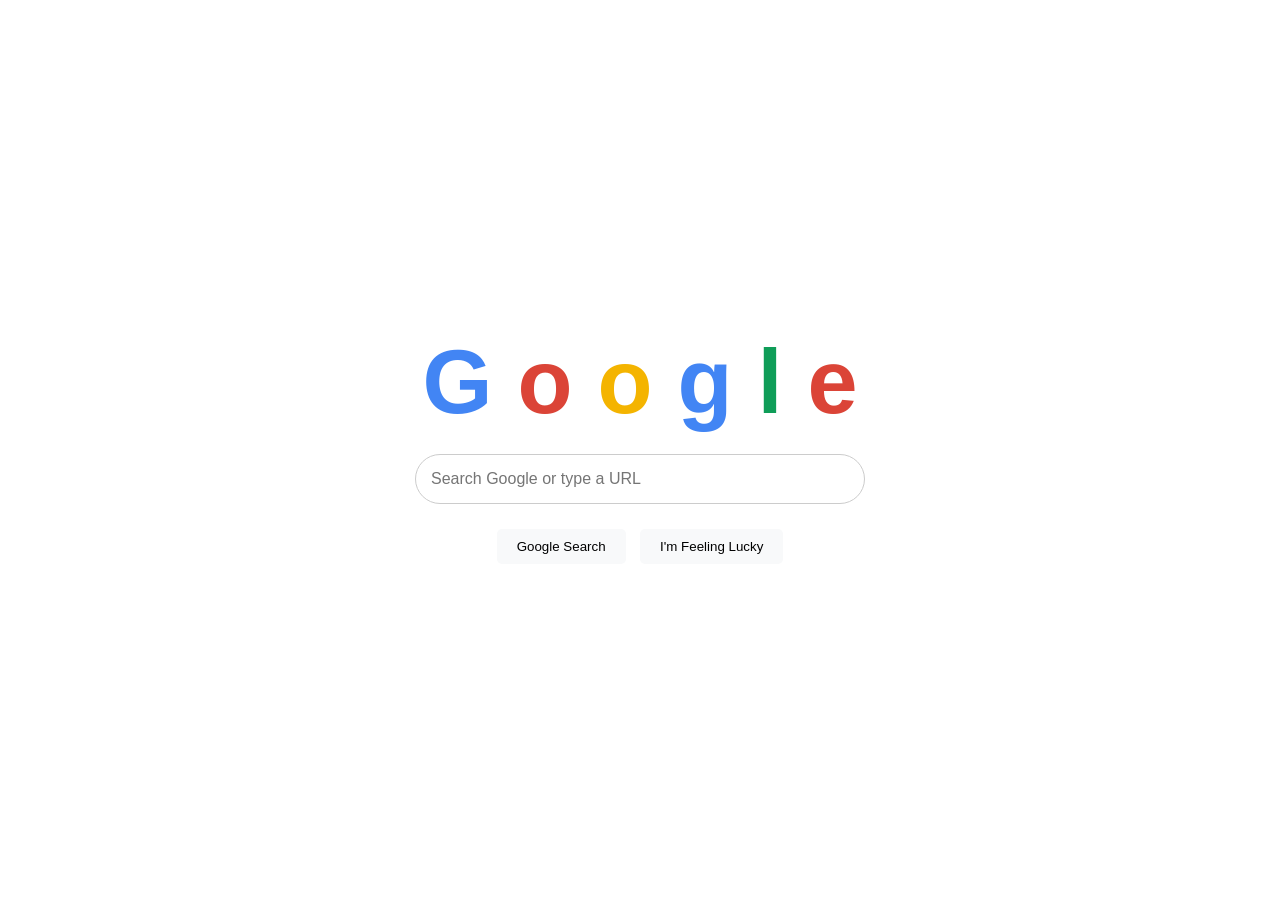
<file: index.html>
<!DOCTYPE html>
<html lang="en">
<head>
  <meta charset="UTF-8">
  <meta name="viewport" content="width=device-width, initial-scale=1.0">
  <title>Google Clone</title>
  <link rel="stylesheet" href="style.css">
</head>
<body>

  <div class="container">

    <h1>
      <span class="blue">G</span>
      <span class="red">o</span>
      <span class="yellow">o</span>
      <span class="blue">g</span>
      <span class="green">l</span>
      <span class="red">e</span>
    </h1>

    <input type="text" placeholder="Search Google or type a URL">

    <div class="buttons">
      <button>Google Search</button>
      <button>I'm Feeling Lucky</button>
    </div>

  </div>

</body>
</html>
</file>
<file: style.css>
*{
  margin: 0;
  padding: 0;
  box-sizing: border-box;
  font-family: Arial, sans-serif;
}

body{
  display: flex;
  justify-content: center;
  align-items: center;
  height: 100vh;
  background: white;
}

.container{
  text-align: center;
}

h1{
  font-size: 90px;
  margin-bottom: 20px;
}

.blue{
  color: #4285F4;
}

.red{
  color: #DB4437;
}

.yellow{
  color: #F4B400;
}

.green{
  color: #0F9D58;
}

input{
  width: 500px;
  max-width: 90%;
  padding: 15px;
  border-radius: 30px;
  border: 1px solid #ccc;
  outline: none;
  font-size: 16px;
}

.buttons{
  margin-top: 20px;
}

button{
  padding: 10px 20px;
  margin: 5px;
  border: none;
  background: #f8f9fa;
  cursor: pointer;
  border-radius: 5px;
}

button:hover{
  border: 1px solid #ccc;
}
</file>
<file: google-clone/style.css>
*{
  margin: 0;
  padding: 0;
  box-sizing: border-box;
  font-family: Arial, sans-serif;
}

body{
  display: flex;
  justify-content: center;
  align-items: center;
  height: 100vh;
  background: white;
}

.container{
  text-align: center;
}

h1{
  font-size: 90px;
  margin-bottom: 20px;
}

.blue{
  color: #4285F4;
}

.red{
  color: #DB4437;
}

.yellow{
  color: #F4B400;
}

.green{
  color: #0F9D58;
}

input{
  width: 500px;
  max-width: 90%;
  padding: 15px;
  border-radius: 30px;
  border: 1px solid #ccc;
  outline: none;
  font-size: 16px;
}

.buttons{
  margin-top: 20px;
}

button{
  padding: 10px 20px;
  margin: 5px;
  border: none;
  background: #f8f9fa;
  cursor: pointer;
  border-radius: 5px;
}

button:hover{
  border: 1px solid #ccc;
}
</file>
